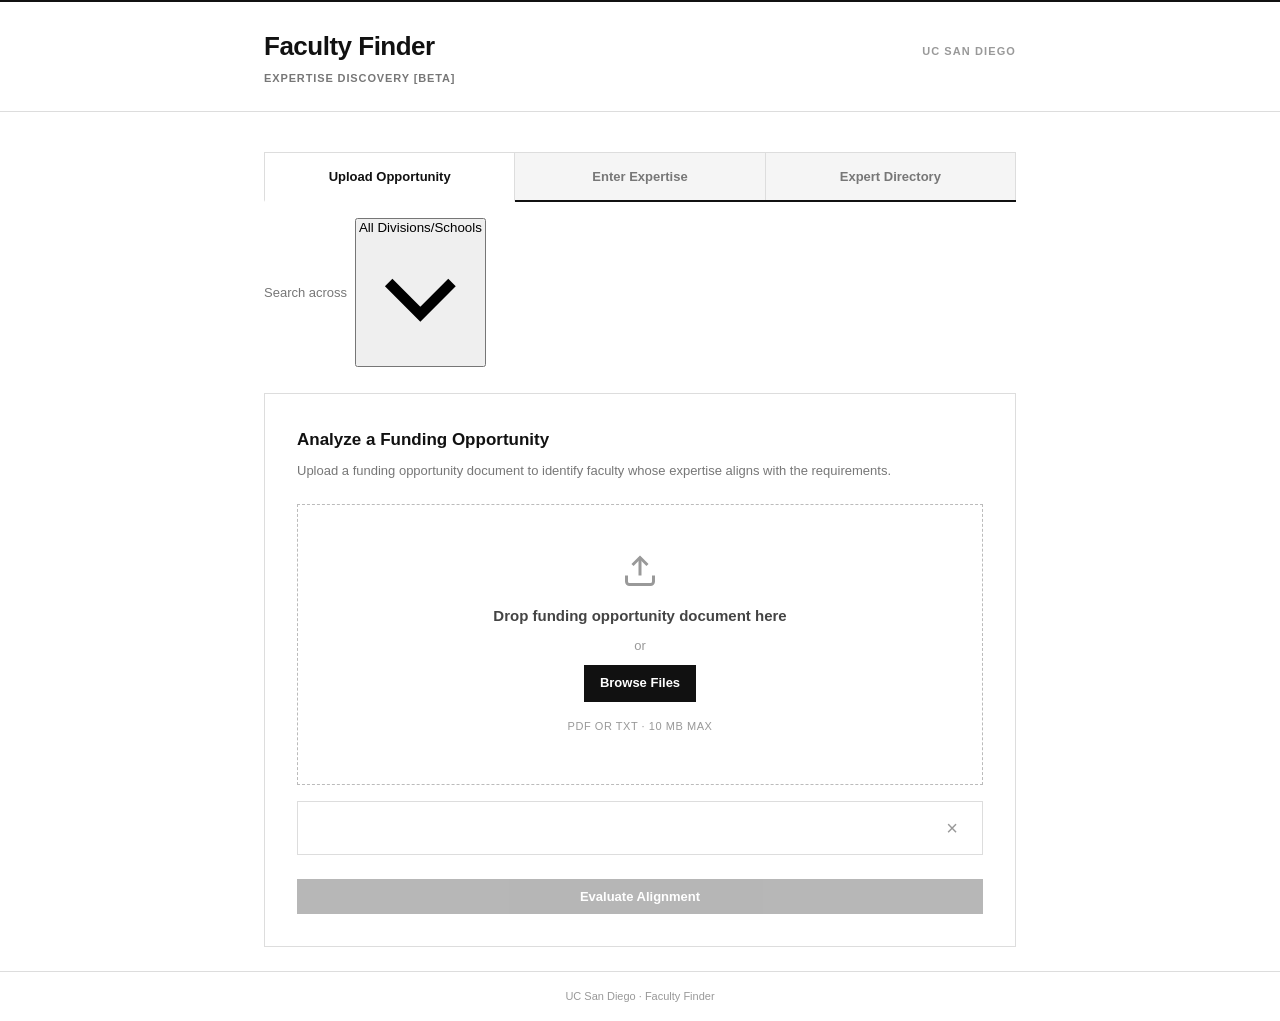
<file: index.html>
<!DOCTYPE html>
<html lang="en">
<head>
    <meta charset="UTF-8">
    <meta name="viewport" content="width=device-width, initial-scale=1.0">
    <title>Faculty Finder | UC San Diego</title>
    <link rel="stylesheet" href="/static/css/style.css">
</head>
<body>
    <div class="top-rule"></div>
    <header>
        <div class="container header-inner">
            <div class="brand">
                <h1 class="brand-title" id="brand-reset">Faculty Finder</h1>
                <p class="brand-sub">Expertise Discovery [Beta]</p>
            </div>
            <span class="brand-university">UC San Diego</span>
        </div>
    </header>

    <main class="container">

        <!-- Tab Navigation -->
        <nav class="tab-nav" role="tablist">
            <button class="tab-btn active" role="tab" aria-selected="true" data-tab="upload">Upload Opportunity</button>
            <button class="tab-btn" role="tab" aria-selected="false" data-tab="manual">Enter Expertise</button>
            <button class="tab-btn" role="tab" aria-selected="false" data-tab="directory">Expert Directory</button>
        </nav>

        <!-- Department Selector (shared across all tabs) -->
        <div class="dept-selector">
            <span class="dept-label" id="dept-label">Search across</span>
            <div class="dept-multiselect" id="dept-multiselect">
                <button type="button" class="dept-trigger" id="dept-trigger"
                        aria-haspopup="true" aria-expanded="false"
                        aria-labelledby="dept-label dept-trigger">
                    <span id="dept-trigger-text">All Divisions/Schools</span>
                    <svg class="dept-caret" viewBox="0 0 24 24" fill="none" stroke="currentColor" stroke-width="2" aria-hidden="true"><polyline points="6 9 12 15 18 9"/></svg>
                </button>
                <div class="dept-menu" id="dept-menu" role="group" aria-labelledby="dept-label" hidden></div>
            </div>
        </div>

        <!-- Tab 1: Upload Funding Opportunity -->
        <section id="tab-upload" class="tab-panel active">
            <div id="upload-view">
                <div class="card upload-card">
                    <h2>Analyze a Funding Opportunity</h2>
                    <p class="help-text">Upload a funding opportunity document to identify faculty whose expertise aligns with the requirements.</p>

                    <div id="drop-zone" class="drop-zone">
                        <div class="drop-zone-content">
                            <svg class="upload-icon" viewBox="0 0 24 24" fill="none" stroke="currentColor" stroke-width="2"><path d="M21 15v4a2 2 0 0 1-2 2H5a2 2 0 0 1-2-2v-4"/><polyline points="17 8 12 3 7 8"/><line x1="12" y1="3" x2="12" y2="15"/></svg>
                            <p class="drop-text">Drop funding opportunity document here</p>
                            <p class="drop-subtext">or</p>
                            <label class="file-btn">
                                Browse Files
                                <input type="file" id="file-input" accept=".pdf,.txt" hidden>
                            </label>
                            <p class="file-types">PDF or TXT &middot; 10 MB max</p>
                        </div>
                    </div>

                    <div id="file-preview" class="file-preview" hidden>
                        <span id="file-name" class="file-name"></span>
                        <button id="remove-file" class="remove-btn" title="Remove file">&times;</button>
                    </div>

                    <button id="submit-btn" class="btn btn-primary" disabled>Evaluate Alignment</button>
                </div>
            </div>
        </section>

        <!-- Tab 2: Manual Expertise Entry -->
        <section id="tab-manual" class="tab-panel">
            <div id="manual-view">
                <div class="card">
                    <h2>Evaluate Expertise Requirements</h2>
                    <p class="help-text">Paste or describe the expertise, methodologies, or research areas from a funding opportunity to find aligned faculty.</p>

                    <textarea id="expertise-input" class="text-input" rows="8" placeholder="Example: Seeking investigators with expertise in computational epidemiology, machine learning applications in public health, and experience with large-scale health datasets. Preference for researchers with NIH-funded projects in health disparities and social determinants of health."></textarea>

                    <button id="manual-submit-btn" class="btn btn-primary" disabled>Evaluate Alignment</button>
                </div>
            </div>
        </section>

        <!-- Tab 3: Expert Directory -->
        <section id="tab-directory" class="tab-panel">
            <div class="directory-search-wrapper">
                <div class="directory-search-box">
                    <input type="search" id="expert-search" class="directory-search-input" placeholder="Search faculty by name, expertise, method, disease area..." autocomplete="off">
                    <button id="expert-search-btn" class="btn btn-primary directory-search-btn">Search</button>
                </div>
                <div id="active-filters" class="active-filters"></div>
            </div>

            <!-- Empty state: shown before any search -->
            <div id="directory-empty" class="directory-empty-state">
                <div class="empty-state-icon">
                    <svg viewBox="0 0 24 24" fill="none" stroke="currentColor" stroke-width="1.5"><circle cx="11" cy="11" r="8"/><line x1="21" y1="21" x2="16.65" y2="16.65"/></svg>
                </div>
                <p class="empty-state-heading">Find faculty expertise</p>
                <p class="empty-state-sub">Search across all faculty by research area, methodology, disease focus, or name.</p>
                <div class="suggested-searches">
                    <span class="suggested-label">Try</span>
                    <button class="suggested-chip" data-query="machine learning">machine learning</button>
                    <button class="suggested-chip" data-query="cardiovascular">cardiovascular</button>
                    <button class="suggested-chip" data-query="health disparities">health disparities</button>
                    <button class="suggested-chip" data-query="epidemiology">epidemiology</button>
                    <button class="suggested-chip" data-query="clinical trials">clinical trials</button>
                </div>
            </div>

            <!-- Loading state -->
            <div id="directory-loading" class="card processing-card" hidden>
                <div class="spinner"></div>
                <p class="status-text">Searching faculty</p>
            </div>

            <!-- Results -->
            <div id="directory-results" hidden>
                <div id="expert-count" class="expert-count"></div>
                <div id="expert-list" class="expert-list"></div>
                <button id="load-more-btn" class="btn btn-outline load-more-btn" hidden>Show more results</button>
            </div>
        </section>

        <!-- Shared: Processing View -->
        <section id="processing-view" hidden>
            <div class="card processing-card">
                <div class="spinner"></div>
                <p id="status-text" class="status-text">Extracting document text</p>
                <p class="status-subtext">This may take a minute</p>
            </div>
        </section>

        <!-- Shared: Results View -->
        <section id="results-view" hidden>
            <!-- Opportunity Summary -->
            <div class="card summary-card">
                <h2>Opportunity Summary</h2>
                <div class="summary-meta">
                    <div id="result-title" class="summary-field"></div>
                    <div id="result-agency" class="summary-field"></div>
                </div>
                <div id="result-brief" class="result-brief"></div>
                <div id="research-themes" class="tags"></div>
            </div>

            <!-- Requirements Breakdown -->
            <div class="card requirements-card">
                <h3>Investigator Requirements</h3>
                <div id="requirements-body" class="requirements-body"></div>
            </div>

            <!-- Matches -->
            <div class="results-header">
                <h2>Aligned Faculty</h2>
                <div class="results-actions">
                    <button id="copy-btn" class="btn btn-secondary">Copy Results</button>
                    <button id="new-btn" class="btn btn-outline">New Analysis</button>
                </div>
            </div>

            <div id="matches-list" class="matches-list"></div>

            <p id="excluded-note" class="excluded-note"></p>

            <!-- Methodology addendum -->
            <div class="methodology-link">
                <a id="methodology-toggle">How rankings are calculated</a>
            </div>
            <div id="methodology-panel" class="methodology-panel">
                <h3>Ranking Methodology</h3>
                <p>Faculty are ranked by a two-stage LLM pipeline that evaluates alignment between each researcher's enriched profile and the funding opportunity requirements. The system does not assign investigator roles — those decisions belong to the research team.</p>

                <h4>Stage 1: Requirement Extraction</h4>
                <p>The uploaded document (or manually entered text) is sent to a large language model (via LiteLLM, temperature=0) which extracts structured requirements: grant title, funding agency, a 2–3 sentence summary, investigator requirements (expertise areas, qualifications, constraints per role), and overall research themes. The LLM is instructed to use the document's own terminology for roles and to never invent requirements not stated or clearly implied.</p>

                <h4>Stage 2: Faculty Matching &amp; Scoring</h4>
                <p>A second LLM call (temperature=0.05) receives the extracted requirements alongside a compact summary of each faculty member's profile. For each candidate, it evaluates three dimensions on a 0–100 scale:</p>
                <ul>
                    <li><strong>Expertise alignment (highest weight)</strong> — How closely the faculty member's research interests, expertise keywords, and funded project history match the opportunity's required expertise areas and research themes.</li>
                    <li><strong>Methodological fit</strong> — Whether the researcher's methods (as inferred from publications, MeSH terms, and funded work descriptions) align with the methodological needs described in the opportunity.</li>
                    <li><strong>Track record</strong> — Strength of the researcher's publication count, h-index, and funding history relative to the opportunity's scope. A well-funded researcher with an active publication record in the relevant area scores higher.</li>
                </ul>
                <p>The <strong>overall match score (0–100)</strong> is a weighted synthesis of these three dimensions, with expertise alignment weighted most heavily, followed by methodological fit, then track record. The LLM also generates a 2–3 sentence explanation for each match referencing specific overlaps between the researcher's profile and the opportunity requirements.</p>

                <h4>Filtering &amp; Ranking Rules</h4>
                <ul>
                    <li>Only faculty with at least one of: research interests, enriched research interests, or expertise keywords are evaluated.</li>
                    <li>Only matches with a score ≥ 40 are returned. At most 15 matches are shown.</li>
                    <li>Matches are sorted by overall match score, descending.</li>
                    <li>For large faculty sets (60+), a keyword pre-filter narrows candidates before the LLM stage. This pre-filter scores each faculty member's keyword overlap against the extracted requirement themes and expertise areas, then passes the top 60 candidates to the LLM. Faculty sets of 60 or fewer skip this step entirely.</li>
                </ul>

                <h4>What the LLM Sees Per Faculty Member</h4>
                <p>Each faculty member is represented as a single line: name, degrees, title, research interests (truncated to 300 characters from the enriched profile, falling back to original directory text), up to 8 expertise keywords, number of funded grants, and h-index. The LLM does not see full abstracts, publication lists, or grant amounts during matching — those details inform the enriched profile summaries that the LLM reads.</p>

                <h4>Faculty Profile Data Sources</h4>
                <p>Faculty profiles are constructed from the university directory and then enriched weekly (via automated pipeline) from six public academic data sources:</p>
                <ul>
                    <li><strong>UCSD Profiles / Scripps Profiles</strong> (confidence: 1.0) — Institutional source. Research descriptions and biography text scraped from profiles.ucsd.edu and scripps.ucsd.edu. Preferred over all other sources when there are conflicts.</li>
                    <li><strong>ORCID</strong> (confidence: 0.9) — Self-reported researcher data. Provides ORCID ID, publications, and funding records from the public ORCID API. Searched by name + UCSD affiliation, with a fallback name-only search.</li>
                    <li><strong>NIH RePORTER</strong> (confidence: 0.8) — Verified federal grant records. Queries the NIH RePORTER API for funded projects where the faculty member is a PI at UCSD. Returns grant titles, abstracts (500 char), amounts, dates, and co-PI names.</li>
                    <li><strong>NSF Awards</strong> (confidence: 0.8, SIO &amp; Jacobs) — Verified federal grant records. Queries the NSF Award Search API for awards where the faculty member is PI at UCSD. Returns grant titles, program names, abstracts, and amounts.</li>
                    <li><strong>Semantic Scholar</strong> (confidence: 0.75) — Academic graph data. Provides h-index, total paper/citation counts, and the 20 most recent publications with journal and year. Author disambiguation uses UCSD affiliation matching.</li>
                    <li><strong>PubMed / NCBI E-utilities</strong> (confidence: 0.7) — Biomedical literature. Searches by author name + UCSD affiliation. Returns the 20 most recent publications with titles, journals, years, MeSH terms, and abstracts (500 char).</li>
                </ul>

                <h4>Enrichment &amp; Normalization</h4>
                <p>Raw data from all sources is synthesized by an LLM normalizer into structured profile fields: a 2–4 sentence research narrative, expertise keywords, methodologies, disease areas (or research domains), and populations (or study systems). The normalizer merges and deduplicates across sources, preferring institutional sources when data conflicts. The original university directory text is preserved and never overwritten. Enrichment runs weekly via GitHub Actions, and every field change is recorded in an append-only audit log with source, confidence, old/new values, and timestamp.</p>

                <h4>Score Display</h4>
                <p>The colored bar represents the overall match score: green (≥ 80) indicates strong alignment, yellow (60–79) indicates moderate alignment, and red (&lt; 60) indicates partial alignment. The three sub-scores (Expertise, Methods, Track Record) are shown individually below the bar. These are the raw LLM-assigned values — no post-processing, normalization, or re-weighting is applied after the model returns them.</p>

                <h4>Model Details</h4>
                                <p>Both LLM calls use the same model configured via LiteLLM (default: openai/api-gemma-4-31b). The extraction call uses temperature=0 for deterministic output; the matching call uses temperature=0.05 for near-deterministic results with minimal variation. JSON mode is requested when supported; the system falls back gracefully if the model doesn't support it. Each call includes retry logic (2 attempts with 1-second backoff) for parse failures.</p>

                <h4>Limitations</h4>
                <p>The model evaluates textual similarity and semantic relevance — it does not have access to private data, internal evaluations, or proprietary metrics. Name disambiguation in PubMed and Semantic Scholar can occasionally return publications by a different researcher with the same name. Results should be treated as a starting point for team assembly, not a definitive ranking or prediction of success.</p>
            </div>
        </section>

        <!-- Shared: Error View -->
        <section id="error-view" hidden>
            <div class="card error-card">
                <svg class="error-icon" viewBox="0 0 24 24" fill="none" stroke="currentColor" stroke-width="2"><circle cx="12" cy="12" r="10"/><line x1="15" y1="9" x2="9" y2="15"/><line x1="9" y1="9" x2="15" y2="15"/></svg>
                <p id="error-message" class="error-message"></p>
                <button id="retry-btn" class="btn btn-primary" style="width:auto;">Try Again</button>
            </div>
        </section>
    </main>

    <footer>
        <div class="container">
            <p>UC San Diego &middot; Faculty Finder</p>
        </div>
    </footer>

    <script>
        window.RESEARCH_ALIGNMENT_API_URL = "";
    </script>
    <script src="/static/js/app.js"></script>
</body>
</html>
</file>
<file: static/css/style.css>
:root {
    /* Spacing — 8px base unit */
    --space-1: 8px;
    --space-2: 16px;
    --space-3: 24px;
    --space-4: 32px;
    --space-5: 40px;
    --space-6: 48px;
    --space-8: 64px;

    /* Color — achromatic + one semantic accent */
    --black: #111111;
    --gray-900: #1a1a1a;
    --gray-700: #444444;
    --gray-500: #777777;
    --gray-400: #999999;
    --gray-300: #bbbbbb;
    --gray-200: #dddddd;
    --gray-100: #eeeeee;
    --gray-50: #f5f5f5;
    --white: #ffffff;

    --accent: #2a7c8a;
    --accent-muted: #d6eaed;
    --error: #c23b22;
    --warning: #b8860b;

    /* Typography */
    --font-sans: -apple-system, BlinkMacSystemFont, 'Segoe UI', Roboto,
                 'Helvetica Neue', Arial, sans-serif;
    --font-serif: Georgia, 'Times New Roman', serif;

    /* Type scale — four active sizes */
    --text-display: 1.625rem;
    --text-heading: 1.0625rem;
    --text-body: 0.9375rem;
    --text-small: 0.8125rem;
    --text-label: 0.6875rem;

    /* Layout tokens */
    --page-max-width: 800px;
    --page-padding: var(--space-3);

    /* Borders */
    --border-hairline: 1px solid var(--gray-200);
    --border-heavy: 2px solid var(--black);

    /* Motion — confirmation only */
    --transition: 150ms ease;
}

*, *::before, *::after {
    margin: 0;
    padding: 0;
    box-sizing: border-box;
}

body {
    font-family: var(--font-sans);
    font-size: var(--text-body);
    background: var(--white);
    color: var(--gray-900);
    line-height: 1.6;
    min-height: 100vh;
    display: flex;
    flex-direction: column;
    -webkit-font-smoothing: antialiased;
}

/* ——— Layout ——— */

.container {
    max-width: var(--page-max-width);
    margin: 0 auto;
    padding: 0 var(--page-padding);
    width: 100%;
}

/* ——— Header ——— */

.top-rule {
    height: 2px;
    background: var(--black);
}

header {
    padding: var(--space-3) 0;
    border-bottom: var(--border-hairline);
}

.header-inner {
    display: flex;
    justify-content: space-between;
    align-items: baseline;
}

.brand-title {
    font-size: var(--text-display);
    font-weight: 700;
    letter-spacing: -0.5px;
    color: var(--black);
}

.brand-sub {
    font-size: var(--text-label);
    font-weight: 600;
    text-transform: uppercase;
    letter-spacing: 0.08em;
    color: var(--gray-500);
    margin-top: 2px;
}

.brand-university {
    font-size: var(--text-label);
    font-weight: 700;
    text-transform: uppercase;
    letter-spacing: 0.1em;
    color: var(--gray-400);
}

/* ——— Tab Navigation ——— */

.tab-nav {
    display: flex;
    gap: 0;
    border-bottom: var(--border-heavy);
    margin: var(--space-5) 0 0;
}

.tab-btn {
    flex: 1;
    padding: var(--space-2) var(--space-2);
    background: var(--gray-50);
    border: var(--border-hairline);
    border-bottom: none;
    font-family: var(--font-sans);
    font-size: var(--text-small);
    font-weight: 600;
    color: var(--gray-500);
    cursor: pointer;
    transition: background var(--transition), color var(--transition);
    text-align: center;
}

.tab-btn:not(:first-child) {
    border-left: none;
}

.tab-btn:hover {
    background: var(--gray-100);
    color: var(--gray-700);
}

.tab-btn.active {
    background: var(--white);
    color: var(--black);
    border-bottom: 2px solid var(--white);
    margin-bottom: -2px;
    position: relative;
    z-index: 1;
}

/* Department selector */
.dept-selector {
    display: flex;
    align-items: center;
    gap: var(--space-1);
    margin: var(--space-2) 0 0;
    font-size: var(--text-small);
    color: var(--gray-500);
}

.dept-label {
    white-space: nowrap;
}

.dept-select {
    font-family: var(--font-sans);
    font-size: var(--text-small);
    padding: 4px 8px;
    border: var(--border-hairline);
    border-radius: 3px;
    background: var(--white);
    color: var(--gray-700);
    cursor: pointer;
}

.dept-select:focus {
    outline: 2px solid var(--accent);
    outline-offset: 1px;
}

/* Department badge on expert cards */
.dept-badge {
    display: inline-block;
    font-size: var(--text-label);
    font-weight: 600;
    letter-spacing: 0.03em;
    padding: 2px 6px;
    border-radius: 3px;
    background: var(--gray-100);
    color: var(--gray-500);
    margin-left: var(--space-1);
    vertical-align: middle;
}

.dept-badge-sio {
    background: #e0f0f5;
    color: #1a6575;
}

.dept-badge-hwsph {
    background: #f0e8f5;
    color: #5a3570;
}

/* ——— Tab Panels ——— */

.tab-panel {
    display: none;
    padding-top: var(--space-3);
}

.tab-panel.active {
    display: block;
}

/* ——— Main ——— */

main {
    flex: 1;
    padding: 0 0 var(--space-5);
}

/* ——— Cards ——— */

.card {
    background: var(--white);
    border: var(--border-hairline);
    padding: var(--space-4);
    margin-bottom: var(--space-3);
}

.card h2 {
    font-size: var(--text-heading);
    font-weight: 700;
    color: var(--black);
    margin-bottom: var(--space-1);
}

.card h3 {
    font-size: var(--text-body);
    font-weight: 700;
    color: var(--black);
    margin-bottom: var(--space-2);
}

.help-text {
    font-size: var(--text-small);
    color: var(--gray-500);
    margin-bottom: var(--space-3);
    line-height: 1.5;
}

/* ——— Upload / Drop zone ——— */

.drop-zone {
    border: 1px dashed var(--gray-300);
    padding: var(--space-6) var(--space-3);
    text-align: center;
    cursor: pointer;
    transition: border-color var(--transition);
}

.drop-zone.dragover {
    border-color: var(--black);
}

.upload-icon {
    width: 36px;
    height: 36px;
    color: var(--gray-400);
    margin-bottom: var(--space-1);
}

.drop-text {
    font-size: var(--text-body);
    font-weight: 600;
    color: var(--gray-700);
}

.drop-subtext {
    color: var(--gray-400);
    margin: var(--space-1) 0;
    font-size: var(--text-small);
}

.file-btn {
    display: inline-block;
    padding: var(--space-1) var(--space-2);
    background: var(--black);
    color: var(--white);
    cursor: pointer;
    font-size: var(--text-small);
    font-weight: 600;
    transition: background var(--transition);
}

.file-btn:hover {
    background: var(--gray-700);
}

.file-types {
    margin-top: var(--space-2);
    font-size: var(--text-label);
    color: var(--gray-400);
    text-transform: uppercase;
    letter-spacing: 0.05em;
}

/* ——— File preview ——— */

.file-preview {
    display: flex;
    align-items: center;
    justify-content: space-between;
    padding: var(--space-2);
    border: var(--border-hairline);
    margin: var(--space-2) 0;
}

.file-name {
    font-weight: 600;
    font-size: var(--text-small);
    color: var(--gray-900);
}

.remove-btn {
    background: none;
    border: none;
    font-size: 1.25rem;
    color: var(--gray-400);
    cursor: pointer;
    line-height: 1;
    padding: 0 var(--space-1);
    transition: color var(--transition);
}

.remove-btn:hover {
    color: var(--error);
}

/* ——— Text input (manual entry) ——— */

.text-input {
    width: 100%;
    padding: var(--space-2);
    border: var(--border-hairline);
    font-family: var(--font-sans);
    font-size: var(--text-body);
    color: var(--gray-900);
    line-height: 1.6;
    resize: vertical;
    transition: border-color var(--transition);
}

.text-input:focus {
    outline: none;
    border-color: var(--gray-700);
}

.text-input::placeholder {
    color: var(--gray-400);
}

/* ——— Search bar ——— */

.search-bar {
    position: relative;
}

.search-input {
    width: 100%;
    padding: 10px var(--space-2);
    border: var(--border-hairline);
    font-family: var(--font-sans);
    font-size: var(--text-body);
    color: var(--gray-900);
    transition: border-color var(--transition);
}

.search-input:focus {
    outline: none;
    border-color: var(--gray-700);
}

.search-input::placeholder {
    color: var(--gray-400);
}

/* ——— Active filters ——— */

.active-filters {
    display: flex;
    flex-wrap: wrap;
    gap: var(--space-1);
    margin-top: var(--space-2);
}

.active-filters:empty {
    display: none;
}

.filter-chip {
    display: inline-flex;
    align-items: center;
    gap: 4px;
    padding: 2px 10px;
    border: 1px solid var(--accent);
    background: var(--accent-muted);
    font-size: var(--text-label);
    font-weight: 600;
    color: var(--accent);
    cursor: pointer;
    transition: background var(--transition);
}

.filter-chip:hover {
    background: var(--white);
}

.filter-chip .chip-remove {
    font-size: 0.875rem;
    line-height: 1;
    opacity: 0.6;
}

.filter-chip .chip-remove:hover {
    opacity: 1;
}

/* ——— Directory search wrapper ——— */

.directory-search-wrapper {
    margin-bottom: var(--space-3);
}

.directory-search-box {
    display: flex;
    gap: 0;
}

.directory-search-input {
    flex: 1 1 0%;
    min-width: 0;
    padding: 12px var(--space-2);
    border: var(--border-heavy);
    border-right: none;
    font-family: var(--font-sans);
    font-size: var(--text-body);
    color: var(--gray-900);
    transition: border-color var(--transition);
}

.directory-search-input:focus {
    outline: none;
}

.directory-search-input::placeholder {
    color: var(--gray-400);
}

.directory-search-btn {
    flex: 0 0 auto;
    width: auto;
    margin-top: 0;
    padding: 12px var(--space-4);
    border: var(--border-heavy);
    white-space: nowrap;
}

/* ——— Empty state ——— */

.directory-empty-state {
    text-align: center;
    padding: var(--space-8) var(--space-4) var(--space-6);
}

.empty-state-icon {
    margin-bottom: var(--space-3);
}

.empty-state-icon svg {
    width: 48px;
    height: 48px;
    color: var(--gray-300);
}

.empty-state-heading {
    font-size: var(--text-heading);
    font-weight: 700;
    color: var(--gray-700);
    margin-bottom: var(--space-1);
}

.empty-state-sub {
    font-size: var(--text-small);
    color: var(--gray-400);
    max-width: 420px;
    margin: 0 auto var(--space-4);
    line-height: 1.5;
}

.suggested-searches {
    display: flex;
    flex-wrap: wrap;
    justify-content: center;
    align-items: center;
    gap: var(--space-1);
}

.suggested-label {
    font-size: var(--text-label);
    font-weight: 600;
    text-transform: uppercase;
    letter-spacing: 0.06em;
    color: var(--gray-400);
}

.suggested-chip {
    display: inline-block;
    padding: 4px 12px;
    border: 1px solid var(--gray-200);
    background: var(--white);
    font-family: var(--font-sans);
    font-size: var(--text-small);
    font-weight: 500;
    color: var(--gray-700);
    cursor: pointer;
    transition: border-color var(--transition), color var(--transition);
}

.suggested-chip:hover {
    border-color: var(--accent);
    color: var(--accent);
}

/* ——— Load more ——— */

.load-more-btn {
    display: block;
    width: 100%;
    margin-top: var(--space-2);
    text-align: center;
}

/* ——— Expert count ——— */

.expert-count {
    font-size: var(--text-label);
    font-weight: 600;
    text-transform: uppercase;
    letter-spacing: 0.04em;
    color: var(--gray-400);
    margin-bottom: var(--space-2);
}

/* ——— Expert directory list ——— */

.expert-list {
    display: flex;
    flex-direction: column;
}

.expert-card {
    background: var(--white);
    border: var(--border-hairline);
    padding: var(--space-3);
    margin-bottom: -1px;
    cursor: pointer;
    transition: background var(--transition);
}

.expert-card:hover {
    background: var(--gray-50);
}

.expert-card.expanded {
    border-left: 2px solid var(--accent);
    padding-left: calc(var(--space-3) - 1px);
}

.expert-card-header {
    display: flex;
    justify-content: space-between;
    align-items: flex-start;
    gap: var(--space-2);
}

.expert-name {
    font-size: var(--text-heading);
    font-weight: 700;
    color: var(--black);
}

.expert-title {
    font-size: var(--text-small);
    color: var(--gray-500);
    margin-top: 2px;
}

.expert-hindex {
    font-size: var(--text-label);
    font-weight: 700;
    color: var(--gray-400);
    text-transform: uppercase;
    letter-spacing: 0.04em;
    white-space: nowrap;
}

.expert-keywords {
    display: flex;
    flex-wrap: wrap;
    gap: 4px;
    margin-top: var(--space-1);
}

.expert-keywords .tag {
    font-size: var(--text-label);
    padding: 1px 8px;
    cursor: pointer;
}

.expert-keywords .tag:hover {
    border-color: var(--accent);
    color: var(--accent);
}

/* Expert expanded details */
.expert-details {
    display: none;
    margin-top: var(--space-3);
    padding-top: var(--space-2);
    border-top: var(--border-hairline);
}

.expert-card.expanded .expert-details {
    display: block;
}

.expert-section {
    margin-bottom: var(--space-2);
}

.expert-section-title {
    font-size: var(--text-label);
    font-weight: 700;
    text-transform: uppercase;
    letter-spacing: 0.04em;
    color: var(--gray-500);
    margin-bottom: var(--space-1);
}

.expert-research {
    font-family: var(--font-serif);
    font-size: var(--text-body);
    color: var(--gray-700);
    line-height: 1.55;
}

.expert-meta-grid {
    display: grid;
    grid-template-columns: 1fr 1fr;
    gap: var(--space-1) var(--space-3);
}

.expert-meta-item {
    font-size: var(--text-small);
    color: var(--gray-700);
}

.expert-meta-item strong {
    color: var(--gray-500);
    font-size: var(--text-label);
    text-transform: uppercase;
    letter-spacing: 0.03em;
}

.expert-email a {
    font-size: var(--text-small);
    color: var(--accent);
    text-decoration: none;
    transition: color var(--transition);
}

.expert-email a:hover {
    color: var(--black);
}

.expert-profile-link a {
    font-size: var(--text-small);
    color: var(--accent);
    text-decoration: none;
}

.expert-profile-link a:hover {
    color: var(--black);
}

.expert-grants-list,
.expert-pubs-list {
    list-style: none;
    padding: 0;
}

.expert-grants-list li,
.expert-pubs-list li {
    font-size: var(--text-small);
    color: var(--gray-700);
    padding: 2px 0 2px var(--space-2);
    position: relative;
}

.expert-grants-list li::before,
.expert-pubs-list li::before {
    content: "\2014";
    color: var(--gray-300);
    position: absolute;
    left: 0;
}

.expert-grants-list .grant-agency,
.expert-pubs-list .pub-journal {
    color: var(--gray-400);
    font-size: var(--text-label);
}

/* Committee service badge */
.expert-committee {
    margin-top: var(--space-1);
}

.committee-badge {
    display: inline-block;
    padding: 2px 10px;
    border: 1px solid var(--gray-300);
    font-size: var(--text-label);
    font-weight: 600;
    color: var(--gray-500);
    text-transform: uppercase;
    letter-spacing: 0.03em;
}

/* ——— Buttons ——— */

.btn {
    display: inline-block;
    padding: 10px var(--space-3);
    border: none;
    font-family: var(--font-sans);
    font-size: var(--text-small);
    font-weight: 600;
    cursor: pointer;
    transition: background var(--transition), color var(--transition);
}

.btn:disabled {
    opacity: 0.3;
    cursor: not-allowed;
}

.btn-primary {
    background: var(--black);
    color: var(--white);
    width: 100%;
    margin-top: var(--space-1);
}

.btn-primary:not(:disabled):hover {
    background: var(--gray-700);
}

.btn-secondary {
    background: var(--gray-100);
    color: var(--gray-900);
    padding: var(--space-1) var(--space-2);
}

.btn-secondary:hover {
    background: var(--gray-200);
}

.btn-outline {
    background: transparent;
    color: var(--gray-900);
    border: 1px solid var(--gray-900);
    padding: 7px var(--space-2);
}

.btn-outline:hover {
    background: var(--gray-900);
    color: var(--white);
}

/* ——— Processing ——— */

.processing-card {
    text-align: center;
    padding: var(--space-8) var(--space-4);
    border: none;
}

.spinner {
    width: 32px;
    height: 32px;
    border: 2px solid var(--gray-200);
    border-top-color: var(--gray-900);
    border-radius: 50%;
    animation: spin 0.8s linear infinite;
    margin: 0 auto var(--space-3);
}

@keyframes spin {
    to { transform: rotate(360deg); }
}

.status-text {
    font-size: var(--text-body);
    font-weight: 600;
    color: var(--gray-900);
}

.status-subtext {
    font-size: var(--text-small);
    color: var(--gray-400);
    margin-top: var(--space-1);
}

/* ——— Opportunity Summary ——— */

.summary-card {
    border-left: 2px solid var(--black);
}

.summary-meta {
    margin-bottom: var(--space-2);
}

.summary-field {
    font-size: var(--text-small);
    color: var(--gray-500);
    margin-bottom: 4px;
}

.summary-field strong {
    color: var(--gray-900);
}

.result-brief {
    font-family: var(--font-serif);
    font-size: var(--text-body);
    color: var(--gray-700);
    line-height: 1.65;
    margin: var(--space-2) 0;
    padding: var(--space-2) 0;
    border-top: var(--border-hairline);
}

.tags {
    display: flex;
    flex-wrap: wrap;
    gap: var(--space-1);
    margin-top: var(--space-2);
}

.tag {
    display: inline-block;
    padding: 2px 10px;
    border: 1px solid var(--gray-300);
    font-size: var(--text-label);
    font-weight: 600;
    text-transform: uppercase;
    letter-spacing: 0.03em;
    color: var(--gray-700);
}

/* ——— Requirements ——— */

.requirements-body {
    display: grid;
    gap: var(--space-2);
}

.req-section h4 {
    font-size: var(--text-small);
    font-weight: 700;
    text-transform: uppercase;
    letter-spacing: 0.04em;
    color: var(--gray-500);
    margin-bottom: var(--space-1);
}

.req-list {
    list-style: none;
    padding: 0;
}

.req-list li {
    padding: 2px 0;
    font-size: var(--text-small);
    color: var(--gray-700);
    padding-left: var(--space-2);
    position: relative;
}

.req-list li::before {
    content: "\2014";
    color: var(--gray-300);
    position: absolute;
    left: 0;
}

/* ——— Results header ——— */

.results-header {
    display: flex;
    justify-content: space-between;
    align-items: baseline;
    margin-bottom: var(--space-2);
    padding-bottom: var(--space-1);
    border-bottom: var(--border-heavy);
    flex-wrap: wrap;
    gap: var(--space-1);
}

.results-header h2 {
    font-size: var(--text-heading);
    font-weight: 700;
    color: var(--black);
}

.results-actions {
    display: flex;
    gap: var(--space-1);
}

/* ——— Match cards ——— */

.match-card {
    background: var(--white);
    padding: var(--space-3);
    margin-bottom: 0;
    border-bottom: var(--border-hairline);
}

.match-card:last-child {
    border-bottom: none;
}

.match-rank {
    font-size: var(--text-label);
    font-weight: 700;
    text-transform: uppercase;
    letter-spacing: 0.1em;
    color: var(--gray-400);
    margin-bottom: var(--space-1);
}

.match-header {
    display: flex;
    justify-content: space-between;
    align-items: flex-start;
    margin-bottom: var(--space-1);
    gap: var(--space-2);
}

.match-name {
    font-size: var(--text-heading);
    font-weight: 700;
    color: var(--black);
}

.match-title {
    font-size: var(--text-small);
    color: var(--gray-500);
    margin-bottom: var(--space-2);
}

/* ——— Score display ——— */

.score-overall {
    font-size: var(--text-display);
    font-weight: 700;
    color: var(--black);
    white-space: nowrap;
}

.score-bar-bg {
    height: 4px;
    background: var(--gray-100);
    margin-bottom: var(--space-2);
}

.score-bar-fill {
    height: 100%;
    background: var(--gray-900);
    transition: width 0.3s ease;
}

.score-bar-fill.score-high { background: var(--black); }
.score-bar-fill.score-med  { background: var(--gray-500); }
.score-bar-fill.score-low  { background: var(--gray-300); }

/* Score breakdown */
.score-breakdown {
    display: grid;
    grid-template-columns: repeat(auto-fit, minmax(140px, 1fr));
    gap: var(--space-1) var(--space-3);
    margin-bottom: var(--space-2);
}

.score-dimension {
    display: flex;
    justify-content: space-between;
    align-items: baseline;
}

.score-dim-label {
    font-size: var(--text-label);
    font-weight: 600;
    text-transform: uppercase;
    letter-spacing: 0.04em;
    color: var(--gray-400);
}

.score-dim-value {
    font-size: var(--text-small);
    font-weight: 700;
    color: var(--gray-700);
}

/* ——— Match details ——— */

.match-reasoning {
    font-family: var(--font-serif);
    font-size: var(--text-body);
    color: var(--gray-700);
    margin-bottom: var(--space-2);
    line-height: 1.55;
}

.match-interests {
    font-size: var(--text-small);
    color: var(--gray-500);
    margin-bottom: var(--space-1);
}

.match-interests strong {
    color: var(--gray-700);
}

.match-email a {
    font-size: var(--text-small);
    color: var(--accent);
    text-decoration: none;
    transition: color var(--transition);
}

.match-email a:hover {
    color: var(--black);
}

.match-email .no-email {
    font-size: var(--text-small);
    color: var(--gray-300);
}

/* ——— Excluded note ——— */

.excluded-note {
    text-align: center;
    font-size: var(--text-label);
    color: var(--gray-400);
    margin-top: var(--space-2);
    padding: var(--space-2);
    text-transform: uppercase;
    letter-spacing: 0.04em;
}

/* ——— Methodology addendum ——— */

.methodology-link {
    text-align: center;
    margin-top: var(--space-3);
    padding-top: var(--space-2);
    border-top: var(--border-hairline);
}

.methodology-link a {
    font-size: var(--text-small);
    color: var(--accent);
    text-decoration: none;
    cursor: pointer;
    transition: color var(--transition);
}

.methodology-link a:hover {
    color: var(--black);
}

.methodology-panel {
    margin-top: var(--space-3);
    padding: var(--space-4);
    border: var(--border-hairline);
    border-left: 2px solid var(--gray-300);
    display: none;
}

.methodology-panel.visible {
    display: block;
}

.methodology-panel h3 {
    font-size: var(--text-heading);
    font-weight: 700;
    margin-bottom: var(--space-2);
}

.methodology-panel h4 {
    font-size: var(--text-small);
    font-weight: 700;
    text-transform: uppercase;
    letter-spacing: 0.04em;
    color: var(--gray-500);
    margin-top: var(--space-3);
    margin-bottom: var(--space-1);
}

.methodology-panel p,
.methodology-panel li {
    font-family: var(--font-serif);
    font-size: var(--text-body);
    color: var(--gray-700);
    line-height: 1.6;
}

.methodology-panel ul {
    list-style: none;
    padding: 0;
}

.methodology-panel li {
    padding: 2px 0;
    padding-left: var(--space-2);
    position: relative;
}

.methodology-panel li::before {
    content: "\2014";
    color: var(--gray-300);
    position: absolute;
    left: 0;
}

/* ——— Error ——— */

.error-card {
    text-align: center;
    padding: var(--space-6) var(--space-4);
    border: none;
}

.error-icon {
    width: 36px;
    height: 36px;
    color: var(--error);
    margin-bottom: var(--space-2);
}

.error-message {
    font-size: var(--text-body);
    color: var(--gray-900);
    margin-bottom: var(--space-3);
}

/* ——— Footer ——— */

footer {
    border-top: var(--border-hairline);
    text-align: center;
    padding: var(--space-2) 0;
    font-size: var(--text-label);
    color: var(--gray-400);
}

/* ——— Responsive ——— */

@media (max-width: 600px) {
    :root {
        --page-padding: var(--space-2);
    }

    .header-inner {
        flex-direction: column;
        gap: 4px;
    }

    .tab-nav {
        flex-direction: column;
    }

    .tab-btn {
        border-left: var(--border-hairline) !important;
        border-bottom: var(--border-hairline);
    }

    .tab-btn.active {
        border-bottom: none;
        margin-bottom: 0;
        border-left: 2px solid var(--black) !important;
    }

    .card {
        padding: var(--space-3);
    }

    .results-header {
        flex-direction: column;
        align-items: flex-start;
    }

    .match-header {
        flex-direction: column;
    }

    .score-breakdown {
        grid-template-columns: 1fr 1fr;
    }

    .expert-meta-grid {
        grid-template-columns: 1fr;
    }

    .directory-search-box {
        flex-direction: column;
    }

    .directory-search-input {
        border-right: var(--border-heavy);
        border-bottom: none;
    }

    .directory-search-btn {
        width: 100%;
    }

    .suggested-searches {
        gap: 6px;
    }
}
</file>
